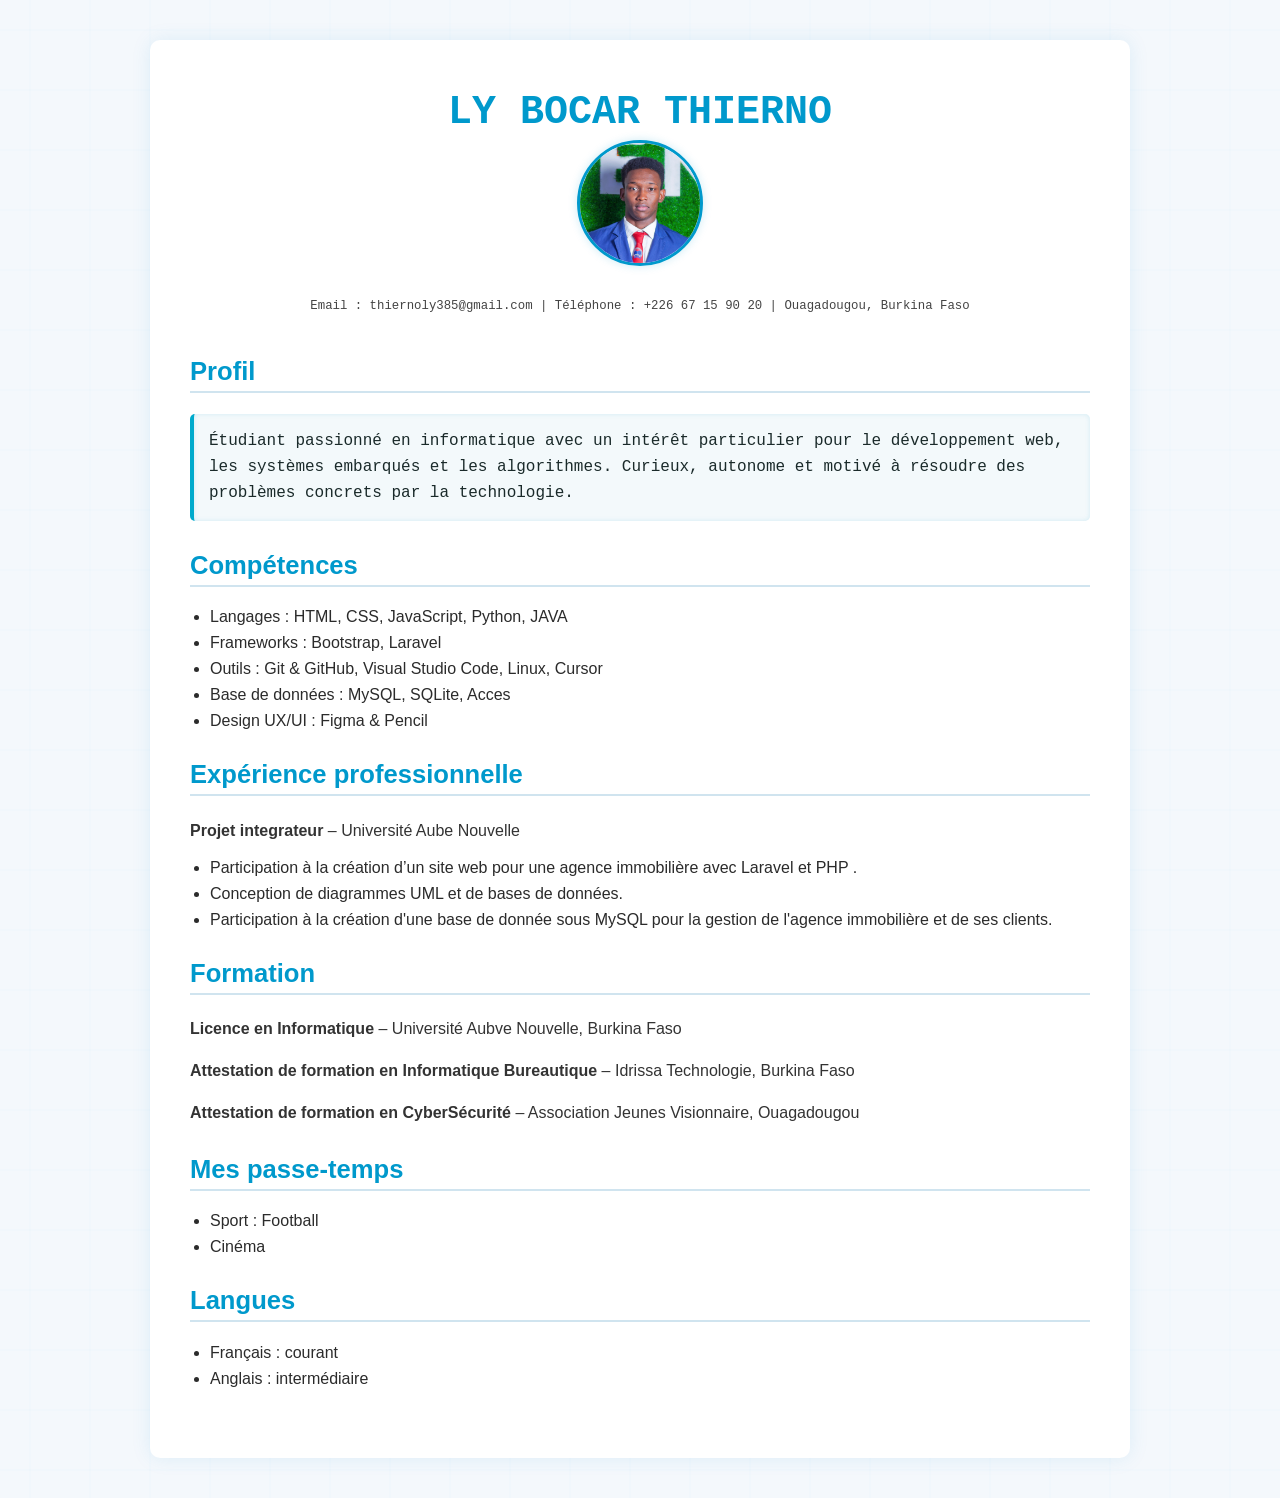
<file: index.html>
<!DOCTYPE html>
<html lang="fr">
<head>
  <meta charset="UTF-8" />
  <meta name="viewport" content="width=device-width, initial-scale=1.0" />
  <title>CV LY BOCAR THIERNO</title>
  <link rel="stylesheet" href="professionnel.css" />
</head>
<body>
  <div class="container">
    <header>
      <h1>LY BOCAR THIERNO</h1>
       <img src="moi.jpeg" alt="Photo de LY BOCAR THIERNO" class="profile-photo">
      <p class="contact">Email : thiernoly385@gmail.com | Téléphone : +226 67 15 90 20 | Ouagadougou, Burkina Faso</p>
    </header>

    <section>
      <h2>Profil</h2>
      <p>Étudiant passionné en informatique avec un intérêt particulier pour le développement web, les systèmes embarqués et les algorithmes. Curieux, autonome et motivé à résoudre des problèmes concrets par la technologie.</p>
    </section>

    <section>
      <h2>Compétences</h2>
      <ul>
        <li>Langages : HTML, CSS, JavaScript, Python, JAVA</li>
        <li>Frameworks : Bootstrap, Laravel</li>
        <li>Outils : Git & GitHub, Visual Studio Code, Linux, Cursor</li>
        <li>Base de données : MySQL, SQLite, Acces</li>
        <li>Design UX/UI : Figma & Pencil </li>
      </ul>
    </section>

    <section>
      <h2>Expérience professionnelle</h2>
      <p><strong>Projet integrateur</strong> – Université Aube Nouvelle</p>
      <ul>
        <li>Participation à la création d’un site web pour une agence immobilière avec Laravel et PHP .</li>
        <li>Conception de diagrammes UML et de bases de données.</li>
        <li>Participation à la création d'une base de donnée sous MySQL pour la gestion de l'agence immobilière et de ses clients.</li>
      </ul>
    </section>

    <section>
      <h2>Formation</h2>
      <p><strong>Licence en Informatique</strong> – Université Aubve Nouvelle, Burkina Faso</p>
      <p><strong>Attestation de formation en Informatique Bureautique</strong> – Idrissa Technologie, Burkina Faso</p>
       <p><strong>Attestation de formation en CyberSécurité </strong> – Association Jeunes Visionnaire, Ouagadougou</p>
    </section>

      <section>
      <h2>Mes passe-temps</h2>
      <ul>
        <li>Sport : Football</li>
        <li>Cinéma</li>
    </section>

    <section>
      <h2>Langues</h2>
      <ul>
        <li>Français : courant</li>
        <li>Anglais : intermédiaire</li>
      </ul>
    </section>
  </div>
</body>
</html>
</file>
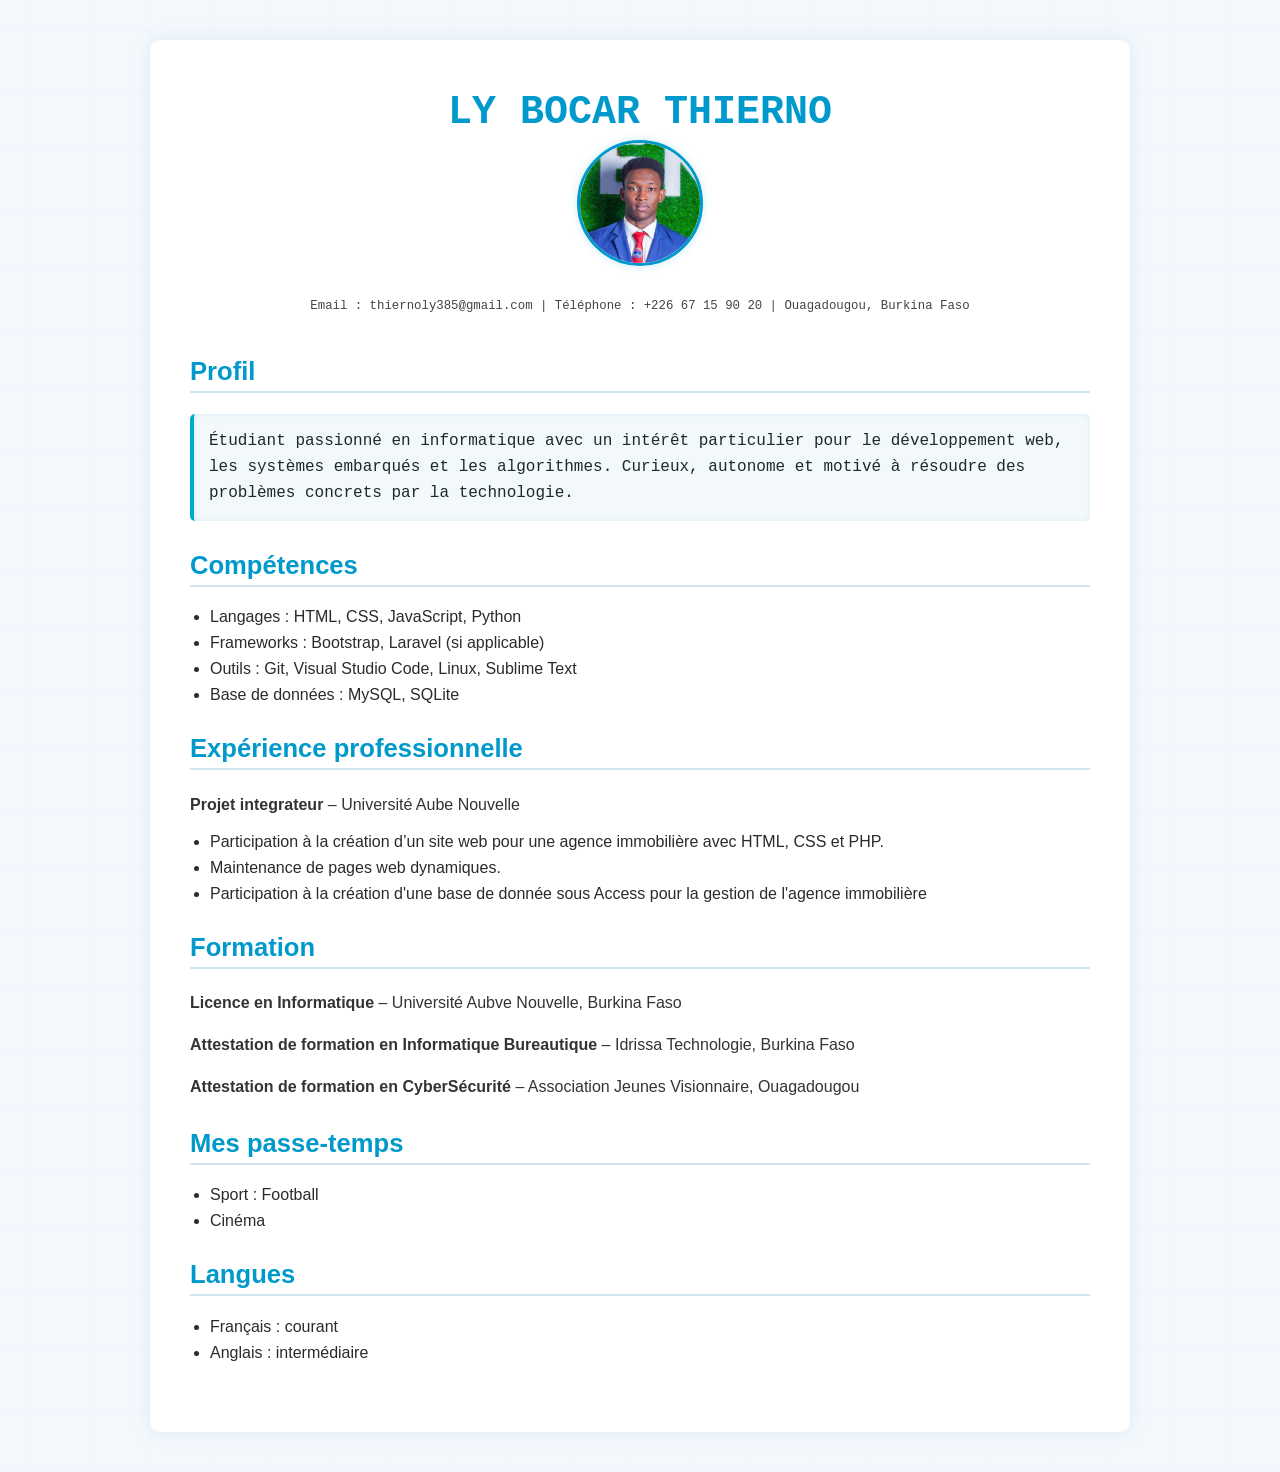
<file: CVproffesionnel.html>
<!DOCTYPE html>
<html lang="fr">
<head>
  <meta charset="UTF-8" />
  <meta name="viewport" content="width=device-width, initial-scale=1.0" />
  <title>CV LY BOCAR THIERNO</title>
  <link rel="stylesheet" href="professionnel.css" />
</head>
<body>
  <div class="container">
    <header>
      <h1>LY BOCAR THIERNO</h1>
       <img src="moi.jpeg" alt="Photo de LY BOCAR THIERNO" class="profile-photo">
      <p class="contact">Email : thiernoly385@gmail.com | Téléphone : +226 67 15 90 20 | Ouagadougou, Burkina Faso</p>
    </header>

    <section>
      <h2>Profil</h2>
      <p>Étudiant passionné en informatique avec un intérêt particulier pour le développement web, les systèmes embarqués et les algorithmes. Curieux, autonome et motivé à résoudre des problèmes concrets par la technologie.</p>
    </section>

    <section>
      <h2>Compétences</h2>
      <ul>
        <li>Langages : HTML, CSS, JavaScript, Python</li>
        <li>Frameworks : Bootstrap, Laravel (si applicable)</li>
        <li>Outils : Git, Visual Studio Code, Linux, Sublime Text</li>
        <li>Base de données : MySQL, SQLite</li>
      </ul>
    </section>

    <section>
      <h2>Expérience professionnelle</h2>
      <p><strong>Projet integrateur</strong> – Université Aube Nouvelle</p>
      <ul>
        <li>Participation à la création d’un site web pour une agence immobilière avec HTML, CSS et PHP.</li>
        <li>Maintenance de pages web dynamiques.</li>
        <li>Participation à la création d'une base de donnée sous Access pour la gestion de l'agence immobilière</li>
      </ul>
    </section>

    <section>
      <h2>Formation</h2>
      <p><strong>Licence en Informatique</strong> – Université Aubve Nouvelle, Burkina Faso</p>
      <p><strong>Attestation de formation en Informatique Bureautique</strong> – Idrissa Technologie, Burkina Faso</p>
       <p><strong>Attestation de formation en CyberSécurité </strong> – Association Jeunes Visionnaire, Ouagadougou</p>
    </section>

      <section>
      <h2>Mes passe-temps</h2>
      <ul>
        <li>Sport : Football</li>
        <li>Cinéma</li>
    </section>

    <section>
      <h2>Langues</h2>
      <ul>
        <li>Français : courant</li>
        <li>Anglais : intermédiaire</li>
      </ul>
    </section>
  </div>
</body>
</html>
</file>
<file: professionnel.css>
/* STYLE.CSS - CV tech adouci (moins sombre) */
body {
  font-family: 'Segoe UI', Tahoma, Geneva, Verdana, sans-serif;
  background-color: #e8f1f9;
  background-image:
    linear-gradient(rgba(255,255,255,0.5), rgba(255,255,255,0.5)),
    url("data:image/svg+xml;utf8,<svg width='60' height='60' xmlns='http://www.w3.org/2000/svg'><rect width='60' height='60' fill='none'/><path d='M0 30 H60 M30 0 V60' stroke='%230099cc' stroke-width='0.5' opacity='0.1'/></svg>");
  background-size: 60px 60px;
  background-repeat: repeat;
  color: #2b2b2b;
  margin: 0;
  padding: 0;
}

.container {
  max-width: 900px;
  background-color: #ffffff;
  margin: 40px auto;
  padding: 40px;
  box-shadow: 0 0 20px rgba(0, 136, 204, 0.1);
  border-radius: 10px;
  position: relative;
  z-index: 1;
}

header {
  text-align: center;
  margin-bottom: 40px;
  position: relative;
}

.profile-photo {
  width: 120px;
  height: 120px;
  border-radius: 50%;
  object-fit: cover;
  border: 3px solid #0099cc;
  box-shadow: 0 0 10px #0099cc33;
  margin-bottom: 15px;
}

/* Nom avec curseur clignotant comme dans un terminal */
h1 {
  font-size: 2.5em;
  color: #0099cc;
  font-family: 'Courier New', monospace;
  margin: 10px 0 5px;
  position: relative;
}

@keyframes blink {
  50% { opacity: 0; }
}

.contact {
  font-size: 0.95em;
  color: #444;
  font-family: monospace;
}

h2 {
  color: #0099cc;
  border-bottom: 2px solid #d0e4ef;
  padding-bottom: 5px;
  margin-top: 30px;
  font-size: 1.6em;
}

ul {
  padding-left: 20px;
}

li {
  margin-bottom: 8px;
}

section {
  margin-bottom: 30px;
}

p {
  line-height: 1.6;
  font-size: 1em;
  color: #333;
}

/* Effet terminal adouci */
section:first-of-type p {
  font-family: 'Courier New', Courier, monospace;
  background-color: #f3f9fb;
  padding: 15px;
  border-left: 4px solid #00aacc;
  color: #1a2a2a;
  box-shadow: inset 0 0 5px #0099cc22;
  border-radius: 5px;
}

/* Responsive */
@media screen and (max-width: 768px) {
  .container {
    padding: 20px;
    margin: 20px;
  }

  .profile-photo {
    width: 90px;
    height: 90px;
  }

  h1 {
    font-size: 2em;
  }
}
</file>
